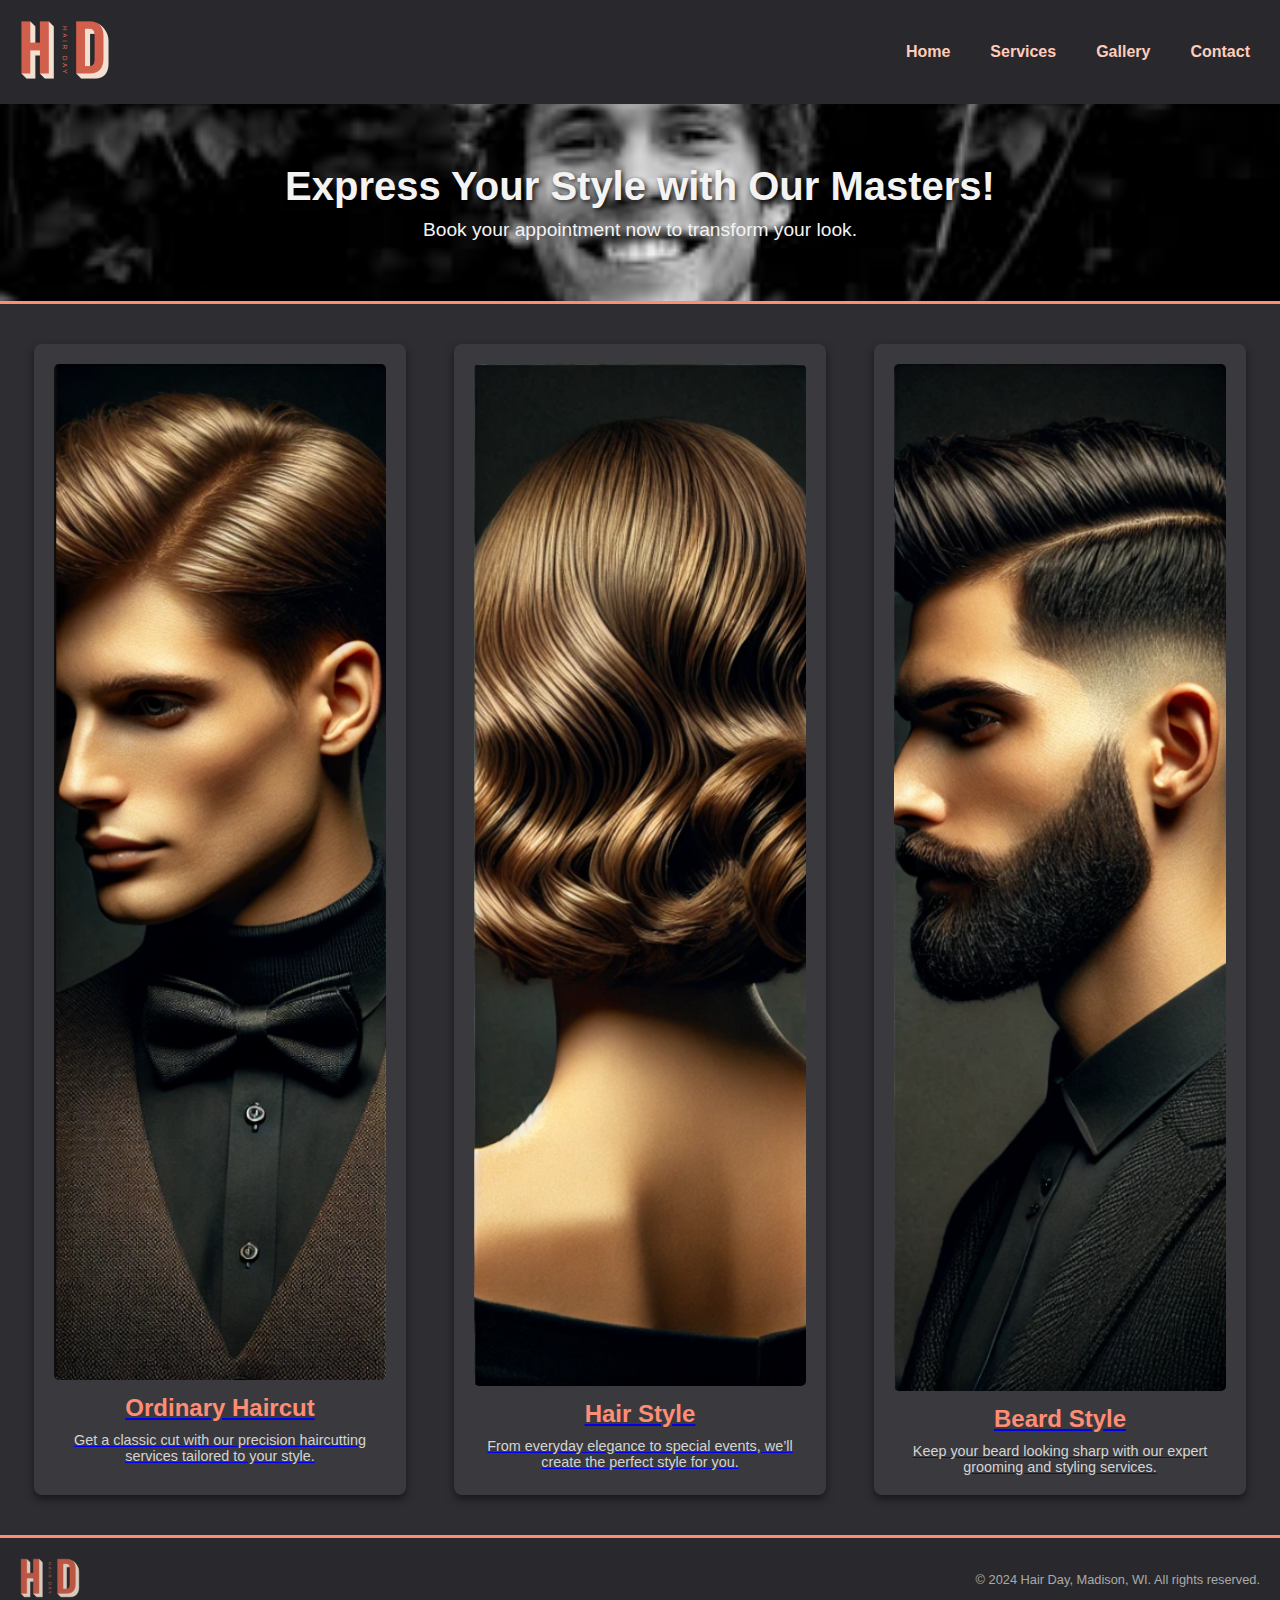
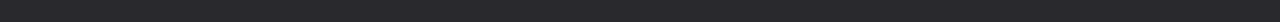
<file: index.html>
<!DOCTYPE html>
<html lang="en">
<head>
    <meta charset="UTF-8">
    <meta name="viewport" content="width=device-width, initial-scale=1.0">
    <title>Hair Day</title>
    <link rel="stylesheet" href="style.css">
</head>
<body>

<header>
    <div class="logo-container">
        <img src="images/logo.png" alt="Hair Day Logo" class="logo">
    </div>
    <nav>
        <ul class="nav-links">
            <li><a href="#">Home</a></li>
            <li><a href="services.html">Services</a></li>
            <li><a href="#">Gallery</a></li>
            <li><a href="#">Contact</a></li>
        </ul>
    </nav>
</header>

<main>
    <section class="promo-banner">
        <h1>Express Your Style with Our Masters!</h1>
        <p>Book your appointment now to transform your look.</p>
    </section>
    <section class="content-columns">
        <article>
            <a href="services.html">
                <img src="images/haircut.png" alt="Ordinary Haircut">
                <h2>Ordinary Haircut</h2>
                <p>Get a classic cut with our precision haircutting services tailored to your style.</p>
            </a>
        </article>
        <article>
            <a href="services.html">
                <img src="images/style.png" alt="Hair Style">
                <h2>Hair Style</h2>
                <p>From everyday elegance to special events, we’ll create the perfect style for you.</p>
            </a>
        </article>
        <article>
            <a href="services.html">
                <img src="images/beard.png" alt="Beard Style">
                <h2>Beard Style</h2>
                <p>Keep your beard looking sharp with our expert grooming and styling services.</p>
            </a>
        </article>
    </section>
</main>

<footer>
    <div class="footer-logo">
        <img src="images/logo.png" alt="Hair Day Logo" class="footer-logo-img">
    </div>
    <div class="footer-info">
        <p>© 2024 Hair Day, Madison, WI. All rights reserved.</p>
    </div>
</footer>

</body>
</html>
</file>
<file: style.css>
* {
    margin: 0;
    padding: 0;
    box-sizing: border-box;
}

body {
    font-family: Arial, sans-serif;
    color: #f3f3f3;
    background-color: #1c1c1e;
}

header {
    display: flex;
    align-items: center;
    justify-content: space-between;
    padding: 20px;
    background-color: #29292d;
}

.logo {
    height: 60px;
}

.nav-links {
    list-style: none;
    display: flex;
    gap: 20px;
}

.nav-links a {
    text-decoration: none;
    color: #ffccbb;
    font-weight: bold;
    padding: 10px;
    transition: color 0.3s ease;
}

.nav-links a:hover {
    color: #ff8c75;
}

.promo-banner {
    background-image: url('images/backg.jpeg');
    background-size: cover;
    background-position: center;
    color: #f3f3f3;
    text-align: center;
    padding: 60px 20px;
    border-bottom: 3px solid #ff8c75;
}

.promo-banner h1 {
    font-size: 2.5em;
    margin-bottom: 10px;
    text-shadow: 2px 2px 5px rgba(0, 0, 0, 0.8);
}

.promo-banner p {
    font-size: 1.2em;
}

.content-columns {
    display: flex;
    justify-content: space-around;
    padding: 40px 20px;
    background-color: #2e2e32;
    gap: 20px;
}

article {
    width: 30%;
    background-color: #3a3a3e;
    padding: 20px;
    border-radius: 8px;
    text-align: center;
    box-shadow: 0 4px 8px rgba(0, 0, 0, 0.5);
    transition: transform 0.3s ease, box-shadow 0.3s ease;
}

article:hover {
    transform: translateY(-5px);
    box-shadow: 0 8px 16px rgba(0, 0, 0, 0.7);
}

article img {
    width: 100%;
    height: auto;
    border-radius: 5px;
    margin-bottom: 10px;
}

article h2 {
    color: #ff8c75;
    margin-bottom: 10px;
}

article p {
    font-size: 0.9em;
    color: #d4d4d4;
}

footer {
    display: flex;
    justify-content: space-between;
    align-items: center;
    padding: 20px;
    background-color: #29292d;
    border-top: 3px solid #ff8c75;
}

.footer-logo-img {
    height: 40px;
    filter: brightness(0.9);
}

.footer-info {
    font-size: 0.8em;
    color: #a9a9a9;
}

button, .promo-banner a {
    background-color: #ff8c75;
    color: #1c1c1e;
    padding: 10px 20px;
    text-decoration: none;
    font-weight: bold;
    border-radius: 5px;
    transition: background-color 0.3s ease;
}

button:hover, .promo-banner a:hover {
    background-color: #ff6150;
    color: #f3f3f3;
}

.promo-banner h1, .promo-banner p, .content-columns article {
    animation: fadeIn 1.5s ease-in;
}

@keyframes fadeIn {
    0% { opacity: 0; transform: translateY(10px); }
    100% { opacity: 1; transform: translateY(0); }
}
</file>
